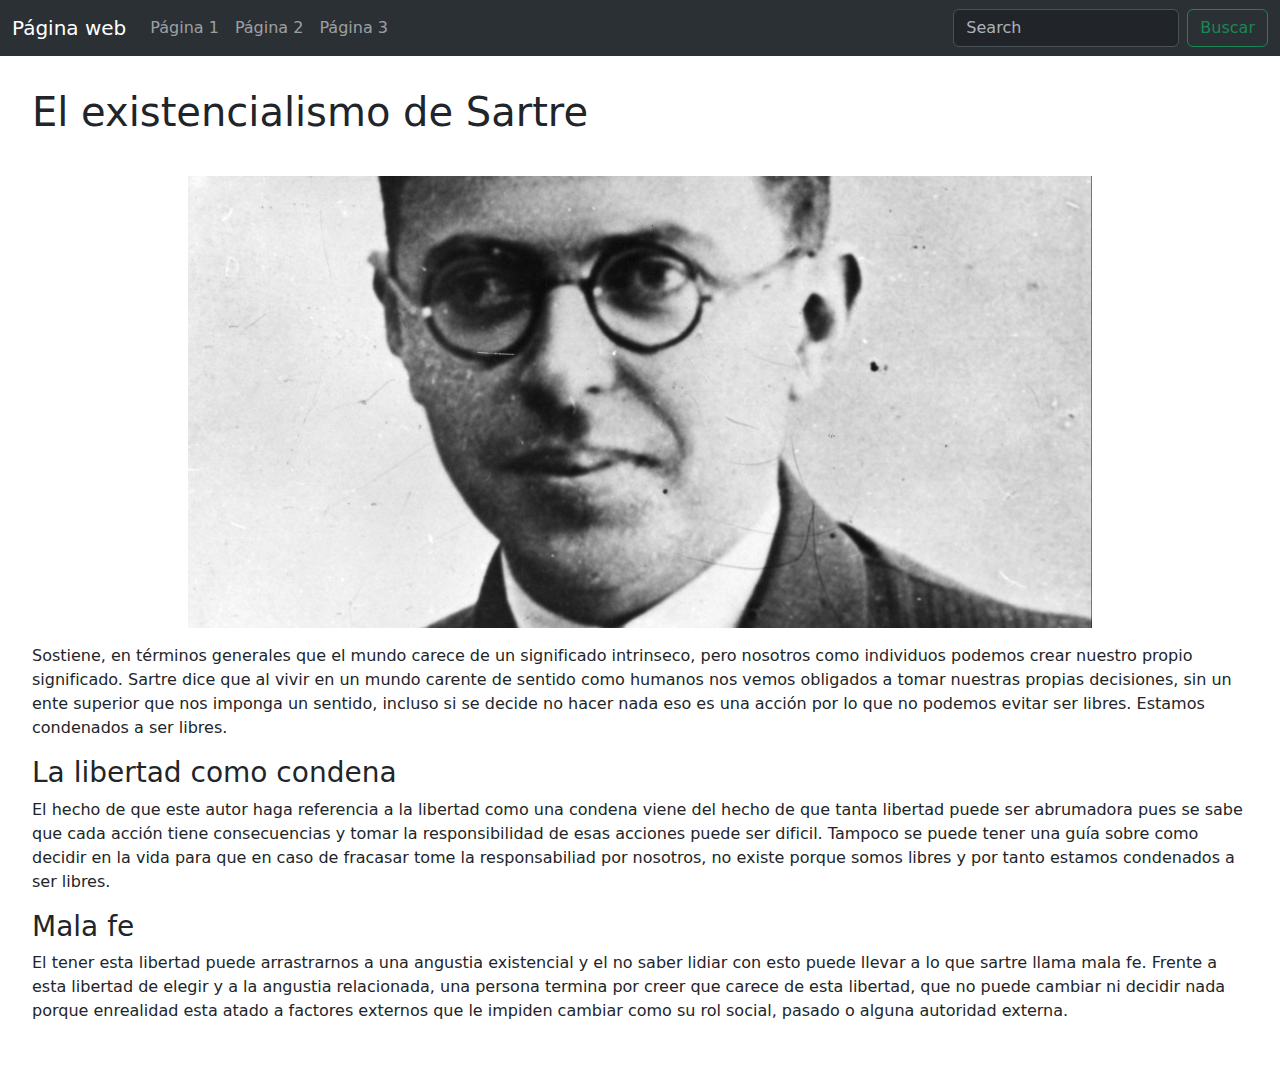
<file: index.html>
<!DOCTYPE html>
<html lang="es">

<head>
    <meta charset="UTF-8">
    <meta name="viewport" content="width=device-width, initial-scale=1.0">
    <title>Página web</title>
    <!-- Importamos el CSS de Bootstrap v5.3.3 -->
    <link rel="stylesheet" href="https://cdnjs.cloudflare.com/ajax/libs/bootstrap/5.3.3/css/bootstrap.min.css"
        integrity="sha512-jnSuA4Ss2PkkikSOLtYs8BlYIeeIK1h99ty4YfvRPAlzr377vr3CXDb7sb7eEEBYjDtcYj+AjBH3FLv5uSJuXg=="
        crossorigin="anonymous" referrerpolicy="no-referrer" />
    <link rel="stylesheet" href="Estilos.CSS">

</head>

<body>
    <nav class="navbar navbar-expand-lg bg-body-tertiary" data-bs-theme="dark">
        <div class="container-fluid">
            <a class="navbar-brand" href="index.html">Página web</a>
            <button class="navbar-toggler" type="button" data-bs-toggle="collapse" data-bs-target="#navbarScroll"
                aria-controls="navbarScroll" aria-expanded="false" aria-label="Toggle navigation">
                <span class="navbar-toggler-icon"></span>
            </button>
            <div class="collapse navbar-collapse" id="navbarScroll">
                <ul class="navbar-nav me-auto my-2 my-lg-0 navbar-nav-scroll" style="--bs-scroll-height: 100px;">
                    <li class="nav-item">
                        <a class="nav-link" href="página1.html">Página 1</a>
                    </li>
                    <li class="nav-item">
                        <a class="nav-link" href="página2.html">Página 2</a>
                    </li>
                    <li class="nav-item">
                        <a class="nav-link" href="página3.html">Página 3</a>
                    </li>
                </ul>
                <form class="d-flex" role="search">
                    <input class="form-control me-2" type="search" placeholder="Search" aria-label="Search">
                    <button class="btn btn-outline-success" type="submit">Buscar</button>
                </form>
            </div>
        </div>
    </nav>
    <main>
        <h1>
            El existencialismo de Sartre
        </h1>
        <div class=" d-flex justify-content-center imgPortada">
            <img src="imagenes/Sartre.jpeg" alt="">

        </div>
        <p>
            Sostiene, en términos generales que el mundo carece de un significado intrinseco, pero nosotros como
            individuos podemos crear nuestro propio significado. Sartre dice que al vivir en un mundo carente de
            sentido como humanos nos vemos obligados a tomar nuestras propias decisiones, sin un ente superior que nos
            imponga un sentido, incluso si se decide no hacer nada eso es una acción por lo que no podemos evitar ser
            libres. Estamos condenados a ser libres.
        </p>

        <h3>La libertad como condena</h3>
        <p>
            El hecho de que este autor haga referencia a la libertad como una condena viene del hecho de que tanta
            libertad puede ser abrumadora pues se sabe que cada acción tiene consecuencias y tomar la responsibilidad de
            esas acciones puede ser dificil. Tampoco se puede tener una guía sobre como decidir en la vida para que en
            caso de fracasar tome la responsabiliad por nosotros, no existe porque somos libres y por tanto estamos
            condenados a ser libres.
        </p>

        <h3>Mala fe</h3>
        <p>
            El tener esta libertad puede arrastrarnos a una angustia existencial y el no saber lidiar con esto puede
            llevar a lo que sartre llama mala fe. Frente a esta libertad de elegir y a la angustia relacionada, una
            persona termina por creer que carece de esta libertad, que no puede cambiar ni decidir nada porque
            enrealidad esta atado a factores externos que le impiden cambiar como su rol social, pasado o alguna
            autoridad externa.
        </p>
    </main>





    <!-- Importamos el JS de Bootstrap v5.3.3 -->
    <script src="https://cdnjs.cloudflare.com/ajax/libs/bootstrap/5.3.3/js/bootstrap.bundle.min.js"
        integrity="sha512-7Pi/otdlbbCR+LnW+F7PwFcSDJOuUJB3OxtEHbg4vSMvzvJjde4Po1v4BR9Gdc9aXNUNFVUY+SK51wWT8WF0Gg=="
        crossorigin="anonymous" referrerpolicy="no-referrer"></script>
</body>

</html>
</file>
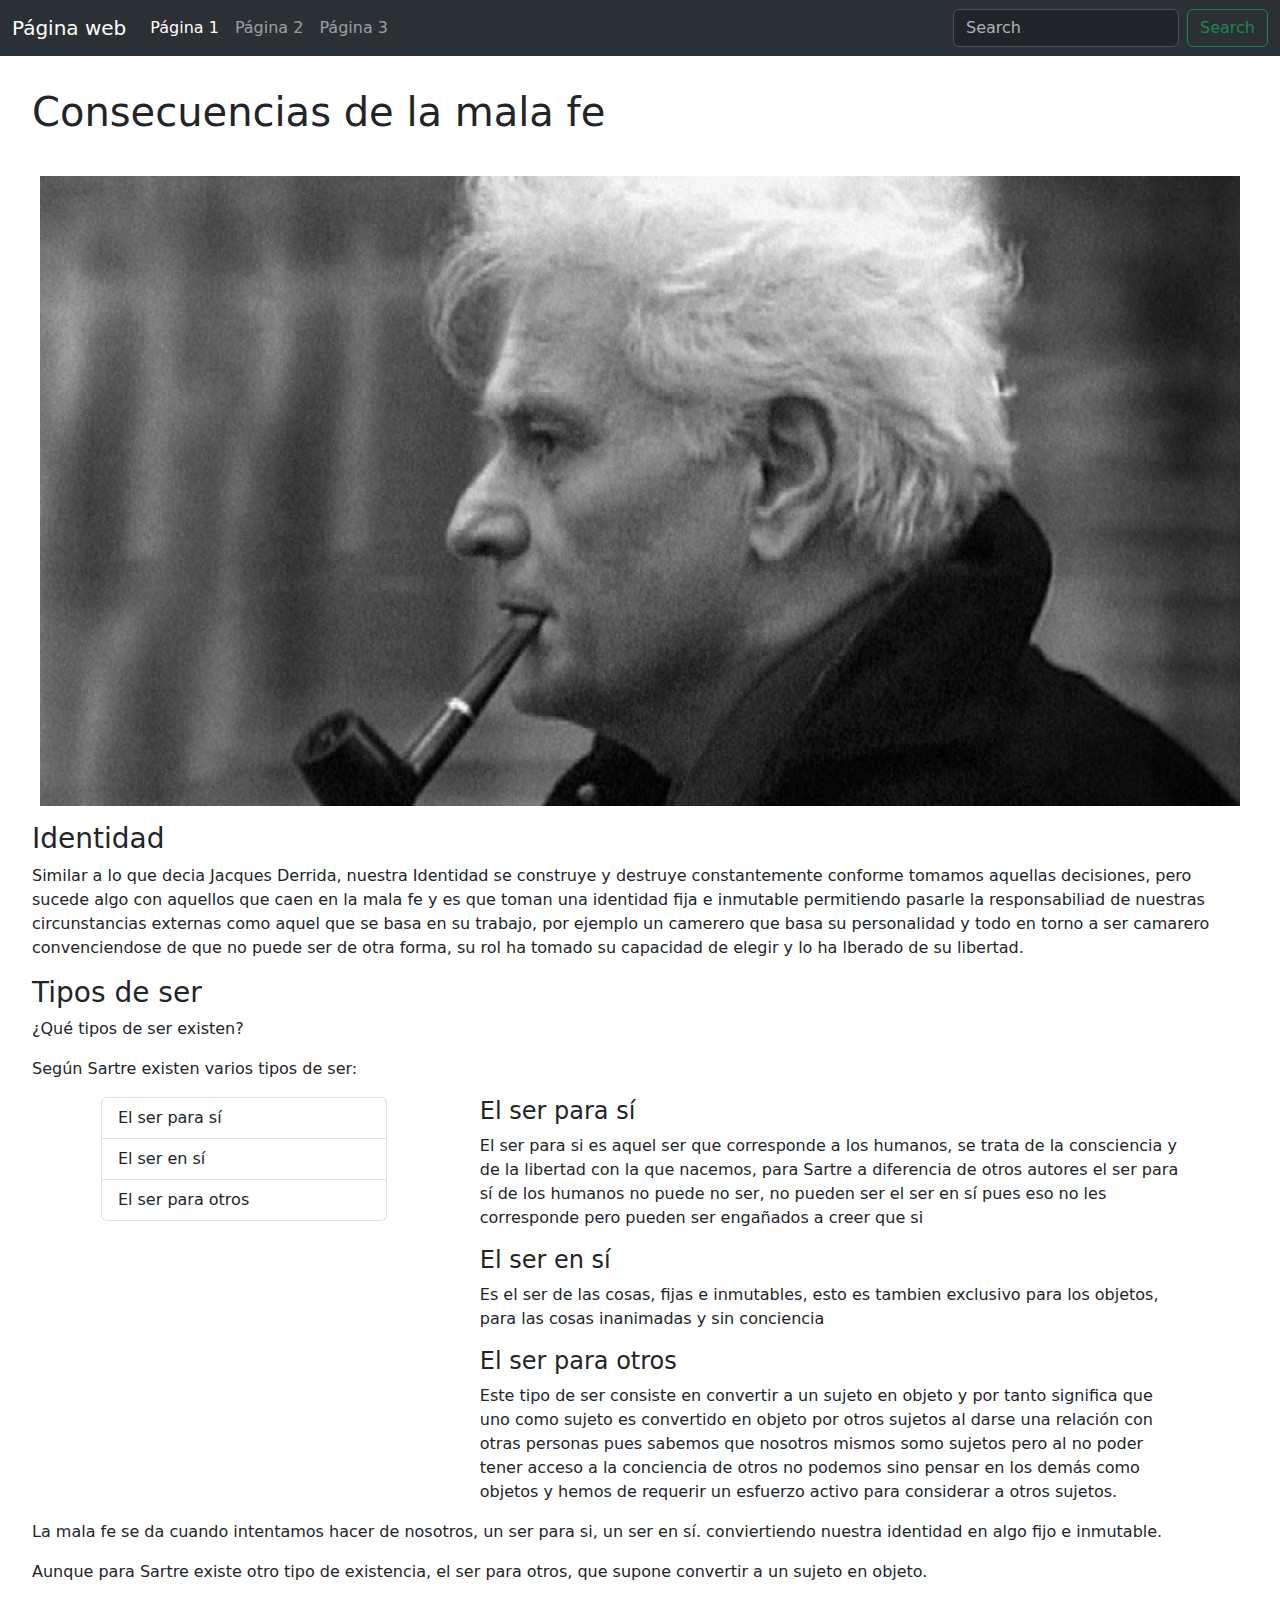
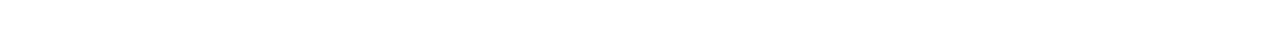
<file: página1.html>
<!DOCTYPE html>
<html lang="en">

<head>
    <meta charset="UTF-8">
    <meta name="viewport" content="width=device-width, initial-scale=1.0">
    <!-- Importamos el CSS de Bootstrap v5.3.3 -->
    <link rel="stylesheet" href="https://cdnjs.cloudflare.com/ajax/libs/bootstrap/5.3.3/css/bootstrap.min.css"
        integrity="sha512-jnSuA4Ss2PkkikSOLtYs8BlYIeeIK1h99ty4YfvRPAlzr377vr3CXDb7sb7eEEBYjDtcYj+AjBH3FLv5uSJuXg=="
        crossorigin="anonymous" referrerpolicy="no-referrer" />
    <link rel="stylesheet" href="Estilos.CSS">
    <title>Página 1</title>
</head>

<body>
    <nav class="navbar navbar-expand-lg bg-body-tertiary" data-bs-theme="dark">
        <div class="container-fluid">
            <a class="navbar-brand" href="index.html">Página web</a>
            <button class="navbar-toggler" type="button" data-bs-toggle="collapse" data-bs-target="#navbarScroll"
                aria-controls="navbarScroll" aria-expanded="false" aria-label="Toggle navigation">
                <span class="navbar-toggler-icon"></span>
            </button>
            <div class="collapse navbar-collapse" id="navbarScroll">
                <ul class="navbar-nav me-auto my-2 my-lg-0 navbar-nav-scroll" style="--bs-scroll-height: 100px;">
                    <li class="nav-item">
                        <a class="nav-link active" aria-current="page" href="página1.html">Página 1</a>
                    </li>
                    <li class="nav-item">
                        <a class="nav-link " href="página2.html">Página 2</a>
                    </li>
                    <li class="nav-item">
                        <a class="nav-link " href="página3.html">Página 3</a>
                    </li>
                </ul>
                <form class="d-flex" role="search">
                    <input class="form-control me-2" type="search" placeholder="Search" aria-label="Search">
                    <button class="btn btn-outline-success" type="submit">Search</button>
                </form>
            </div>
        </div>
    </nav>
    <main>
        <h1>Consecuencias de la mala fe</h1>

        <div class="d-flex justify-content-center imgPortada">
            <img src="imagenes/Derrida.jpeg" alt="">
        </div>

        <h3>Identidad</h3>
        <p>
            Similar a lo que decia Jacques Derrida, nuestra Identidad se construye y destruye constantemente conforme
            tomamos aquellas decisiones, pero sucede algo con aquellos que caen en la mala fe y es que toman una
            identidad fija e inmutable permitiendo pasarle la responsabiliad de nuestras circunstancias externas como
            aquel que se basa en su trabajo, por ejemplo un camerero que basa su personalidad y todo en torno a ser
            camarero convenciendose de que no puede ser de otra forma, su rol ha tomado su capacidad de elegir y lo ha
            lberado de su libertad.
        </p>

        <h3>Tipos de ser</h3>
        <p data-bs-toggle="tooltip" title="Sección sobre los tipos de ser según Sartre.">
            ¿Qué tipos de ser existen?
        </p>
        <p>
            Según Sartre existen varios tipos de ser:
        </p>
        <div class="row d-flex justify-content-evenly">
            <div class="col-3">
                <div id="list-example" class="list-group">
                    <a class="list-group-item list-group-item-action" href="#elserparasi"> El ser para sí</a>
                    <a class="list-group-item list-group-item-action" href="#list-item-2"> El ser en sí</a>
                    <a class="list-group-item list-group-item-action" href="#list-item-3"> El ser para otros</a>
                </div>
            </div>
            <div class="col-7">
                <div data-bs-spy="scroll" data-bs-target="#list-example" data-bs-smooth-scroll="true"
                    class="scrollspy-example" tabindex="0">
                    <h4 id="elserparasi"> El ser para sí</h4>
                    <p>El ser para si es aquel ser que corresponde a los humanos, se trata de la consciencia y de la
                        libertad con la que nacemos, para Sartre a diferencia de otros autores el ser para sí de los
                        humanos no puede no ser, no pueden ser el ser en sí pues eso no les corresponde pero pueden ser
                        engañados a creer que si</p>
                    <h4 id="list-item-2"> El ser en sí</h4>
                    <p>Es el ser de las cosas, fijas e inmutables, esto es tambien exclusivo para los objetos, para las
                        cosas inanimadas y sin conciencia</p>
                    <h4 id="list-item-3"> El ser para otros</h4>
                    <p>Este tipo de ser consiste en convertir a un sujeto en objeto y por tanto significa que uno como
                        sujeto es convertido en objeto por otros sujetos al darse una relación con otras personas pues
                        sabemos que nosotros mismos somo sujetos pero al no poder tener acceso a la conciencia de otros
                        no podemos sino pensar en los demás como objetos y hemos de requerir un esfuerzo activo para
                        considerar a otros sujetos.</p>
                </div>
            </div>
        </div>
        <p>
            La mala fe se da cuando intentamos hacer de nosotros, un ser para si, un ser en
            sí. conviertiendo nuestra identidad en algo fijo e inmutable.
        </p>
        <p>
            Aunque para Sartre existe otro tipo de existencia, el ser para otros, que supone convertir a un sujeto en
            objeto.
        </p>

    </main>

    <!-- Importamos el JS de Bootstrap v5.3.3 -->
    <script src="https://cdnjs.cloudflare.com/ajax/libs/bootstrap/5.3.3/js/bootstrap.bundle.min.js"
        integrity="sha512-7Pi/otdlbbCR+LnW+F7PwFcSDJOuUJB3OxtEHbg4vSMvzvJjde4Po1v4BR9Gdc9aXNUNFVUY+SK51wWT8WF0Gg=="
        crossorigin="anonymous" referrerpolicy="no-referrer"></script>

    <script>
        const tooltipTriggerList = [].slice.call(document.querySelectorAll('[data-bs-toggle="tooltip"]'));
        const tooltipList = tooltipTriggerList.map(function (tooltipTriggerEl) {
            return new bootstrap.Tooltip(tooltipTriggerEl);
        });
    </script>
</body>

</html>
</file>
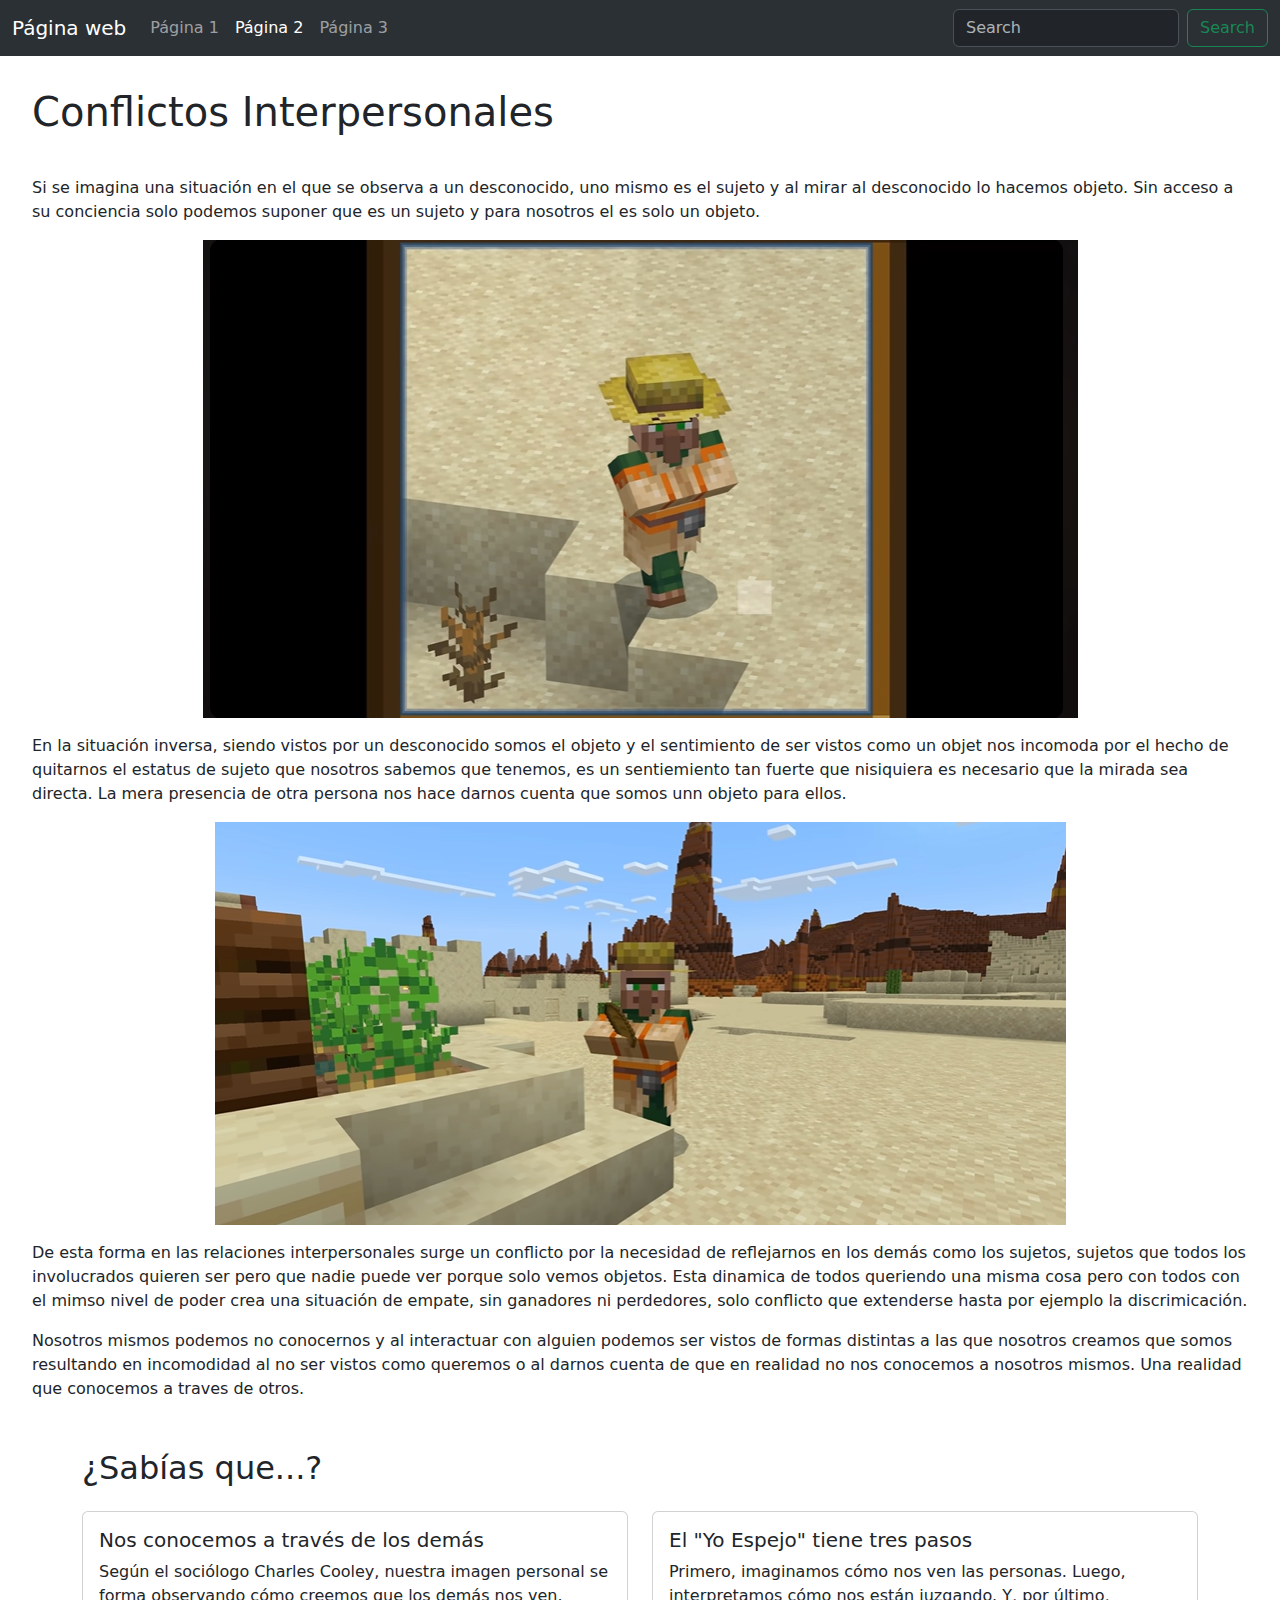
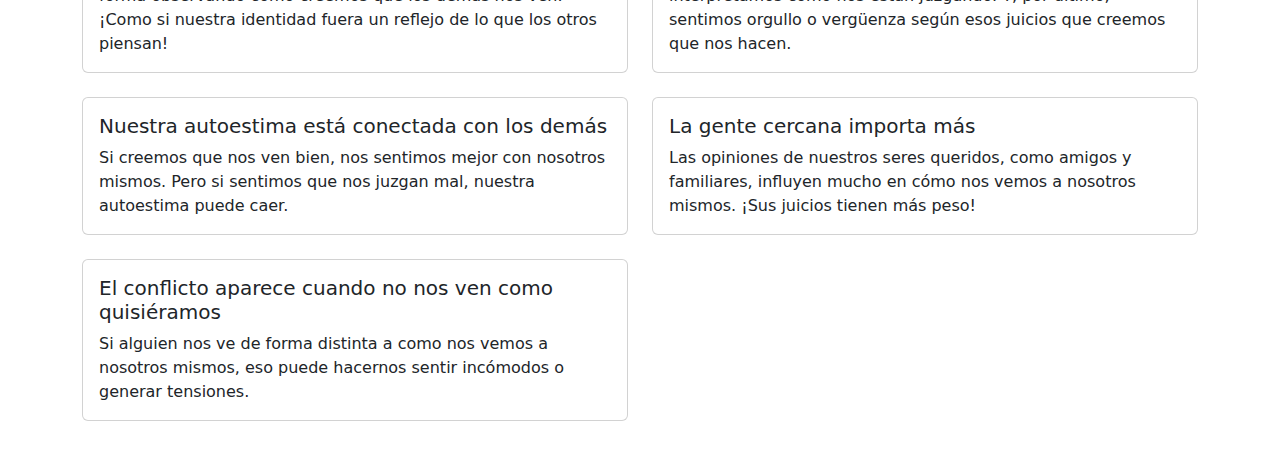
<file: página2.html>
<!DOCTYPE html>
<html lang="en">

<head>
    <meta charset="UTF-8">
    <meta name="viewport" content="width=device-width, initial-scale=1.0">
    <!-- Importamos el CSS de Bootstrap v5.3.3 -->
    <link rel="stylesheet" href="https://cdnjs.cloudflare.com/ajax/libs/bootstrap/5.3.3/css/bootstrap.min.css"
        integrity="sha512-jnSuA4Ss2PkkikSOLtYs8BlYIeeIK1h99ty4YfvRPAlzr377vr3CXDb7sb7eEEBYjDtcYj+AjBH3FLv5uSJuXg=="
        crossorigin="anonymous" referrerpolicy="no-referrer" />
    <link rel="stylesheet" href="Estilos.CSS">
    <title>Página 2</title>
</head>

<body>
    <nav class="navbar navbar-expand-lg bg-body-tertiary" data-bs-theme="dark">
        <div class="container-fluid">
            <a class="navbar-brand" href="index.html">Página web</a>
            <button class="navbar-toggler" type="button" data-bs-toggle="collapse" data-bs-target="#navbarScroll"
                aria-controls="navbarScroll" aria-expanded="false" aria-label="Toggle navigation">
                <span class="navbar-toggler-icon"></span>
            </button>
            <div class="collapse navbar-collapse" id="navbarScroll">
                <ul class="navbar-nav me-auto my-2 my-lg-0 navbar-nav-scroll" style="--bs-scroll-height: 100px;">
                    <li class="nav-item">
                        <a class="nav-link" href="página1.html">Página 1</a>
                    </li>
                    <li class="nav-item">
                        <a class="nav-link active" aria-current="page" href="página2.html">Página 2</a>
                    </li>
                    <li class="nav-item">
                        <a class="nav-link" href="página3.html">Página 3</a>
                    </li>
                </ul>
                <form class="d-flex" role="search">
                    <input class="form-control me-2" type="search" placeholder="Search" aria-label="Search">
                    <button class="btn btn-outline-success" type="submit">Search</button>
                </form>
            </div>
        </div>
    </nav>
    <main>
        <h1>
            Conflictos Interpersonales
        </h1>
        <p>
            Si se imagina una situación en el que se observa a un desconocido, uno mismo es el sujeto y al mirar al
            desconocido lo hacemos objeto. Sin acceso a su conciencia solo podemos suponer que es un sujeto y para
            nosotros el es solo un objeto.
        </p>
        <div class="d-flex justify-content-center imgPortada">
            <img src="imagenes/situación1.png" alt="" id="toast1Trigger">
        </div>

        <div class="toast-container position-fixed bottom-0 end-0 p-3">
            <div id="toast1" class="toast" role="alert" aria-live="assertive" aria-atomic="true">
                <div class="toast-header">
                    <button type="button" class="btn-close" data-bs-dismiss="toast" aria-label="Close"></button>
                </div>
                <div class="toast-body">
                    Situación donde miras a un sujeto
                </div>
            </div>
        </div>

        <p>
            En la situación inversa, siendo vistos por un desconocido somos el objeto y el sentimiento de ser vistos
            como un objet nos incomoda por el hecho de quitarnos el estatus de sujeto que nosotros sabemos que tenemos,
            es un sentiemiento tan fuerte que nisiquiera es necesario que la mirada sea directa. La mera presencia de
            otra persona nos hace darnos cuenta que somos unn objeto para ellos.
        </p>
        <div class="d-flex justify-content-center imgPortada">
            <img src="imagenes/situación2.png" alt="">
        </div>

        <p>
            De esta forma en las relaciones interpersonales surge un conflicto por la necesidad de reflejarnos en los
            demás como los sujetos, sujetos que todos los involucrados quieren ser pero que nadie puede ver porque solo
            vemos objetos. Esta dinamica de todos queriendo una misma cosa pero con todos con el mimso nivel de poder
            crea una situación de empate, sin ganadores ni perdedores, solo conflicto que extenderse hasta por ejemplo
            la discrimicación.
        </p>
        <p id="toastTrigger">
            Nosotros mismos podemos no conocernos y al interactuar con alguien podemos ser vistos de formas distintas a
            las que nosotros creamos que somos resultando en incomodidad al no ser vistos como queremos o al darnos
            cuenta de que en realidad no nos conocemos a nosotros mismos. Una realidad que conocemos a traves de otros.
        </p>

        <div class="toast" role="alert" aria-live="assertive" aria-atomic="true" id="liveToast">
            <div class="toast-header">

                <p class="me-auto">...todo mentira. No hacen falta las varas ardiendo. <strong>El infierno son los
                        otros</strong></p>
                <button type="button" class="btn-close" data-bs-dismiss="toast" aria-label="Close"></button>
            </div>

        </div>
        <section id="sabiasQue" class="container mt-5">
            <h2 class="mb-4">¿Sabías que...?</h2>
            <div class="row row-cols-1 row-cols-md-2 g-4">
                <div class="col">
                    <div class="card h-100">
                        <div class="card-body">
                            <h5 class="card-title">Nos conocemos a través de los demás</h5>
                            <p class="card-text">
                                Según el sociólogo Charles Cooley, nuestra imagen personal se forma observando cómo creemos que los demás nos ven. 
                                ¡Como si nuestra identidad fuera un reflejo de lo que los otros piensan!
                            </p>
                        </div>
                    </div>
                </div>
                <div class="col">
                    <div class="card h-100">
                        <div class="card-body">
                            <h5 class="card-title">El "Yo Espejo" tiene tres pasos</h5>
                            <p class="card-text">
                                Primero, imaginamos cómo nos ven las personas. Luego, interpretamos cómo nos están juzgando. 
                                Y, por último, sentimos orgullo o vergüenza según esos juicios que creemos que nos hacen.
                            </p>
                        </div>
                    </div>
                </div>
                <div class="col">
                    <div class="card h-100">
                        <div class="card-body">
                            <h5 class="card-title">Nuestra autoestima está conectada con los demás</h5>
                            <p class="card-text">
                                Si creemos que nos ven bien, nos sentimos mejor con nosotros mismos. 
                                Pero si sentimos que nos juzgan mal, nuestra autoestima puede caer.
                            </p>
                        </div>
                    </div>
                </div>
                <div class="col">
                    <div class="card h-100">
                        <div class="card-body">
                            <h5 class="card-title">La gente cercana importa más</h5>
                            <p class="card-text">
                                Las opiniones de nuestros seres queridos, como amigos y familiares, 
                                influyen mucho en cómo nos vemos a nosotros mismos. ¡Sus juicios tienen más peso!
                            </p>
                        </div>
                    </div>
                </div>
                <div class="col">
                    <div class="card h-100">
                        <div class="card-body">
                            <h5 class="card-title">El conflicto aparece cuando no nos ven como quisiéramos</h5>
                            <p class="card-text">
                                Si alguien nos ve de forma distinta a como nos vemos a nosotros mismos, 
                                eso puede hacernos sentir incómodos o generar tensiones.
                            </p>
                        </div>
                    </div>
                </div>
            </div>
        </section>
    </main>


    <!-- Importamos el JS de Bootstrap v5.3.3 -->
    <script src="https://cdnjs.cloudflare.com/ajax/libs/bootstrap/5.3.3/js/bootstrap.bundle.min.js"
        integrity="sha512-7Pi/otdlbbCR+LnW+F7PwFcSDJOuUJB3OxtEHbg4vSMvzvJjde4Po1v4BR9Gdc9aXNUNFVUY+SK51wWT8WF0Gg=="
        crossorigin="anonymous" referrerpolicy="no-referrer"></script>
    <!-- Importamos jQuery v3.7.1 -->
    <script src="https://cdnjs.cloudflare.com/ajax/libs/jquery/3.7.1/jquery.min.js"
        integrity="sha512-v2CJ7UaYy4JwqLDIrZUI/4hqeoQieOmAZNXBeQyjo21dadnwR+8ZaIJVT8EE2iyI61OV8e6M8PP2/4hpQINQ/g=="
        crossorigin="anonymous" referrerpolicy="no-referrer"></script>
    <script src="Script.js"></script>
</body>

</html>
</file>
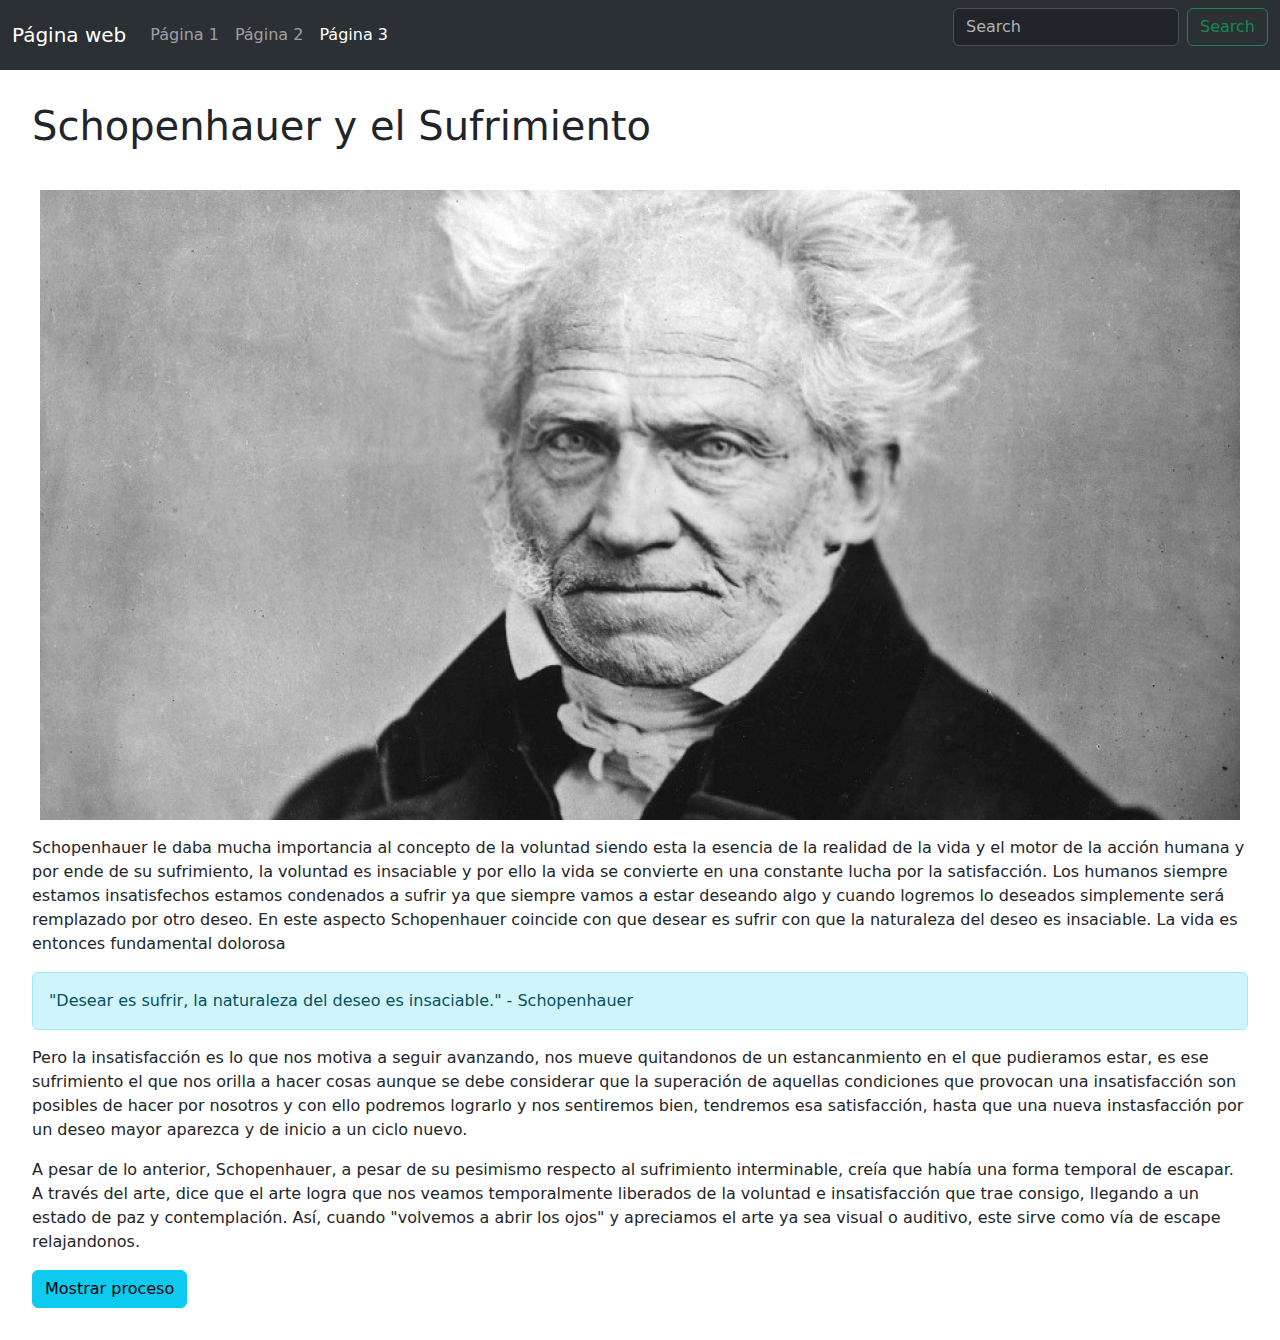
<file: página3.html>
<html lang="en">

<head>
    <meta charset="UTF-8">
    <meta name="viewport" content="width=device-width, initial-scale=1.0">
    <!-- Importamos el CSS de Bootstrap v5.3.3 -->
    <link rel="stylesheet" href="https://cdnjs.cloudflare.com/ajax/libs/bootstrap/5.3.3/css/bootstrap.min.css"
        integrity="sha512-jnSuA4Ss2PkkikSOLtYs8BlYIeeIK1h99ty4YfvRPAlzr377vr3CXDb7sb7eEEBYjDtcYj+AjBH3FLv5uSJuXg=="
        crossorigin="anonymous" referrerpolicy="no-referrer" />
    <link rel="stylesheet" href="Estilos.CSS">
    <title>Página 3</title>
</head>

<body>
    <nav class="navbar navbar-expand-lg bg-body-tertiary" data-bs-theme="dark">
        <div class="container-fluid">
            <a class="navbar-brand" href="index.html">Página web</a>
            <button class="navbar-toggler" type="button" data-bs-toggle="collapse" data-bs-target="#navbarScroll"
                aria-controls="navbarScroll" aria-expanded="false" aria-label="Toggle navigation">
                <span class="navbar-toggler-icon"></span>
            </button>
            <div class="collapse navbar-collapse" id="navbarScroll">
                <ul class="navbar-nav me-auto my-2 my-lg-0 navbar-nav-scroll" style="--bs-scroll-height: 100px;">
                    <li class="nav-item">
                        <a class="nav-link" href="página1.html">Página 1</a>
                    </li>
                    <li class="nav-item">
                        <a class="nav-link" href="página2.html">Página 2</a>
                    </li>
                    <li class="nav-item">
                        <a class="nav-link active" aria-current="page" href="página3.html">Página 3</a>
                    </li>
                </ul>
                <form class="d-flex" role="search">
                    <input class="form-control me-2" type="search" placeholder="Search" aria-label="Search">
                    <button class="btn btn-outline-success" type="submit">Search</button>
                </form>
            </div>
        </div>
    </nav>
    <main>
        <h1>
            Schopenhauer y el Sufrimiento
        </h1>
        <div class="d-flex justify-content-center imgPortada">
            <img src="imagenes/schopenhauer.jpg" alt="">
        </div>
        <p>
            Schopenhauer le daba mucha importancia al concepto de la voluntad siendo esta la esencia de
            la realidad de la vida y el motor de la acción humana y por ende de su sufrimiento, la voluntad es
            insaciable
            y por ello la vida se convierte en una constante lucha por la satisfacción. Los humanos siempre estamos
            insatisfechos estamos condenados a sufrir ya que siempre vamos a estar deseando algo y cuando logremos lo
            deseados simplemente será remplazado por otro deseo.

            En este aspecto Schopenhauer coincide con que desear es sufrir con que la naturaleza del deseo es
            insaciable. La vida es entonces fundamental dolorosa
        </p>
        <div class="alert alert-info" role="alert">
            "Desear es sufrir, la naturaleza del deseo es insaciable." - Schopenhauer
        </div>
        <p>
            Pero la insatisfacción es lo que nos motiva a seguir avanzando, nos mueve quitandonos de un estancanmiento
            en el que pudieramos estar, es ese sufrimiento el que nos orilla a hacer cosas aunque se debe considerar que
            la superación de aquellas condiciones que provocan una insatisfacción son posibles de hacer por nosotros y
            con ello podremos lograrlo y nos sentiremos bien, tendremos esa satisfacción, hasta que una nueva
            instasfacción por un deseo mayor aparezca y de inicio a un ciclo nuevo.
        </p>

        <p>
            A pesar de lo anterior, Schopenhauer, a pesar de su pesimismo respecto al sufrimiento interminable, creía
            que había una forma temporal de escapar. A través del arte, dice que el arte logra que nos veamos
            temporalmente liberados de la voluntad e insatisfacción que trae consigo, llegando a un estado de paz y
            contemplación. Así, cuando "volvemos a abrir los ojos" y apreciamos el arte ya sea visual o auditivo, este
            sirve como vía de escape relajandonos.

        </p>
        <!-- Button trigger modal -->
        <button type="button" class="btn btn-info" data-bs-toggle="modal" data-bs-target="#exampleModal">
            Mostrar proceso
        </button>

        <!-- Modal -->
        <div class="modal fade" id="exampleModal" tabindex="-1" aria-labelledby="exampleModalLabel" aria-hidden="true">
            <div class="modal-dialog">
                <div class="modal-content">
                    <div class="modal-header">
                        <h1 class="modal-title fs-5" id="exampleModalLabel">Proceso de escape del sufrimiento
                            interminable </h1>
                        <button type="button" class="btn-close" data-bs-dismiss="modal" aria-label="Close"></button>
                    </div>
                    <div class="modal-body ">
                        <ul class="list-group list-group-flush">
                            <li class="list-group-item">
                                <div>
                                    <img src="imagenes/sufrimiento.webp" alt="" id="img1">
                                    <label for="">Se sufre por la insatisfacción</label>
                                </div>
                            </li>
                            <li class="list-group-item">
                                <div>
                                    <img src="imagenes/nocheestrellada.webp" alt="">
                                    <label for="">Se aprecia concientemente una forma de arte</label>
                                </div>
                            </li>
                            <li class="list-group-item">
                                <div>
                                    <img src="imagenes/mujerRelajada.jpeg" alt="">
                                    <label for="">Se logra un escape temporal del sufrimiento</label>
                                </div>
                            </li>

                        </ul>




                    </div>
                    <div class="modal-footer">
                        <button type="button" class="btn btn-secondary" data-bs-dismiss="modal">Close</button>

                    </div>
                </div>
            </div>
        </div>


    </main>



    <!-- Importamos el JS de Bootstrap v5.3.3 -->
    <script src="https://cdnjs.cloudflare.com/ajax/libs/bootstrap/5.3.3/js/bootstrap.bundle.min.js"
        integrity="sha512-7Pi/otdlbbCR+LnW+F7PwFcSDJOuUJB3OxtEHbg4vSMvzvJjde4Po1v4BR9Gdc9aXNUNFVUY+SK51wWT8WF0Gg=="
        crossorigin="anonymous" referrerpolicy="no-referrer"></script>
    <script src="Script.js"></script>
</body>

</html>
</file>
<file: Estilos.CSS>
main {
    padding: 2em;
}

.imgPortada {
    margin-top: 1em;
    margin-bottom: 1em;
}

h1 {
    margin-bottom: 1em;
}

div div img {
    width: 27em;
    max-height: auto;
}
</file>
